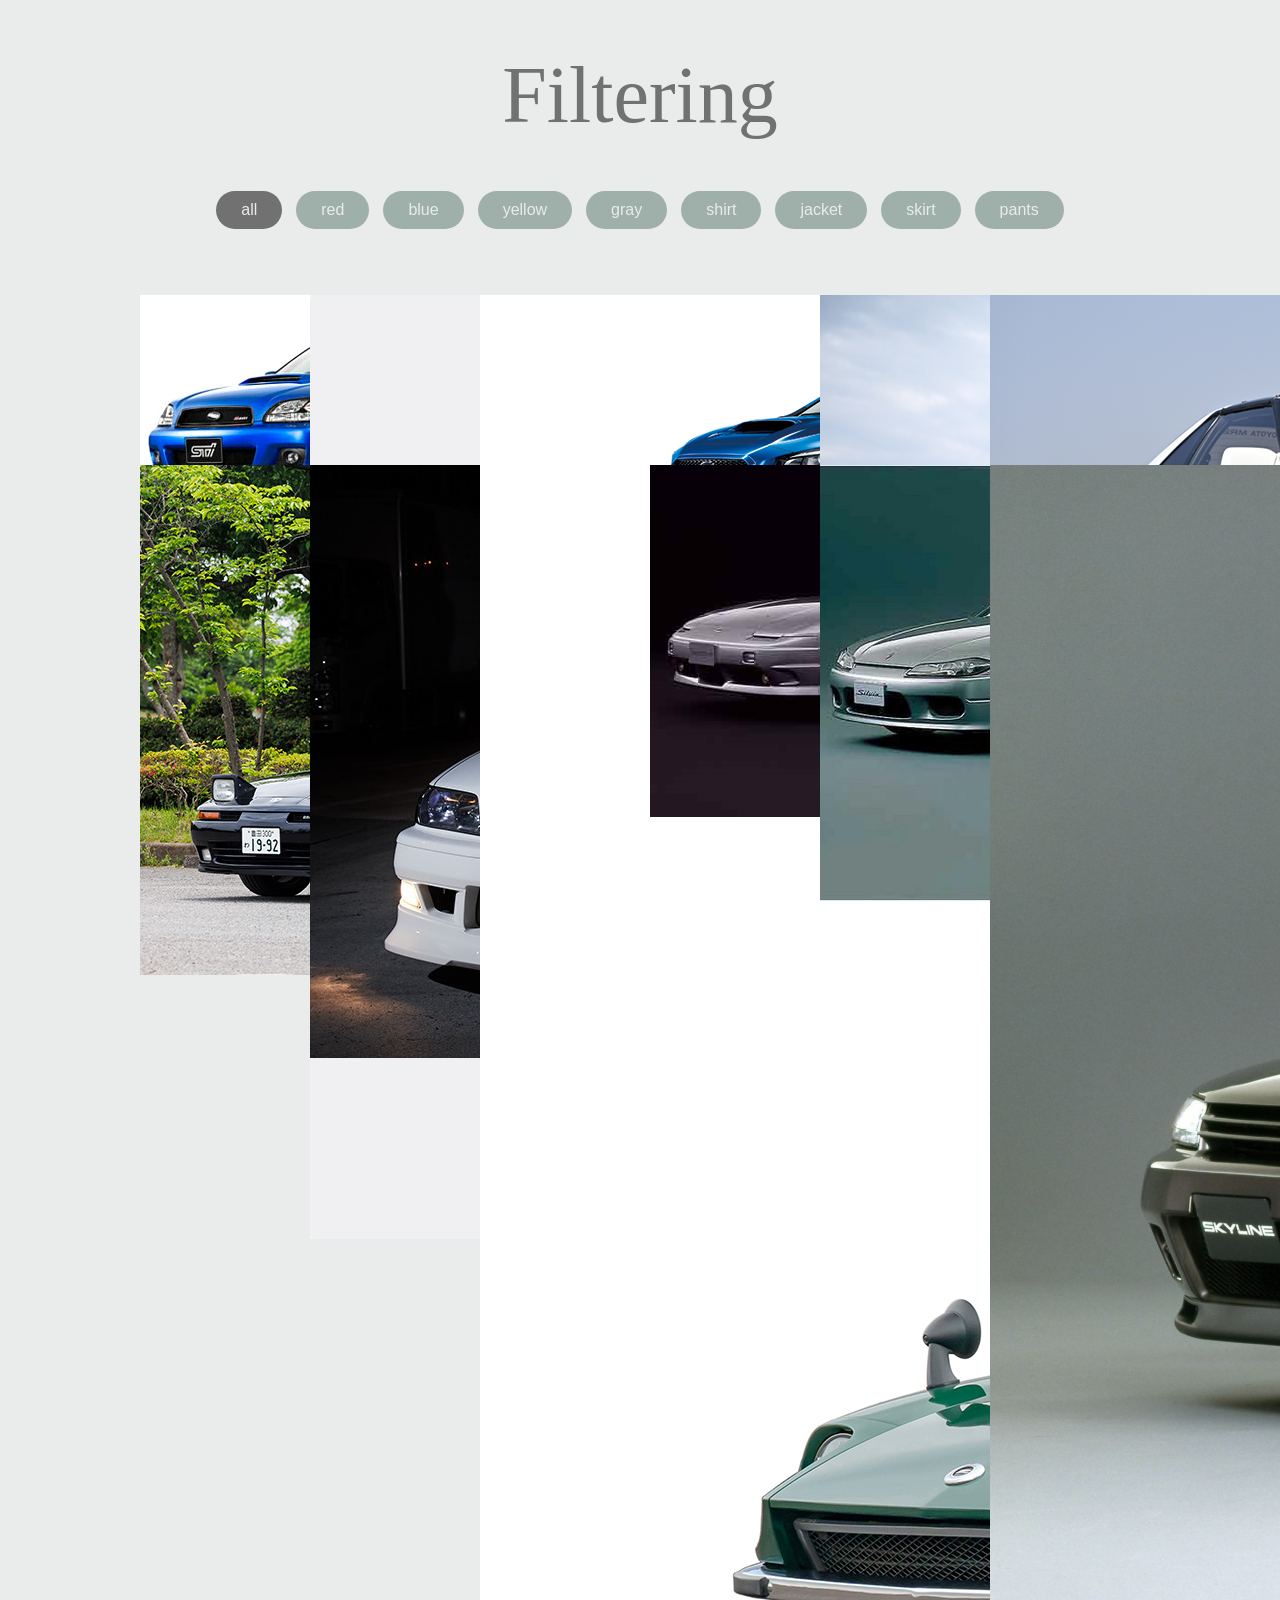
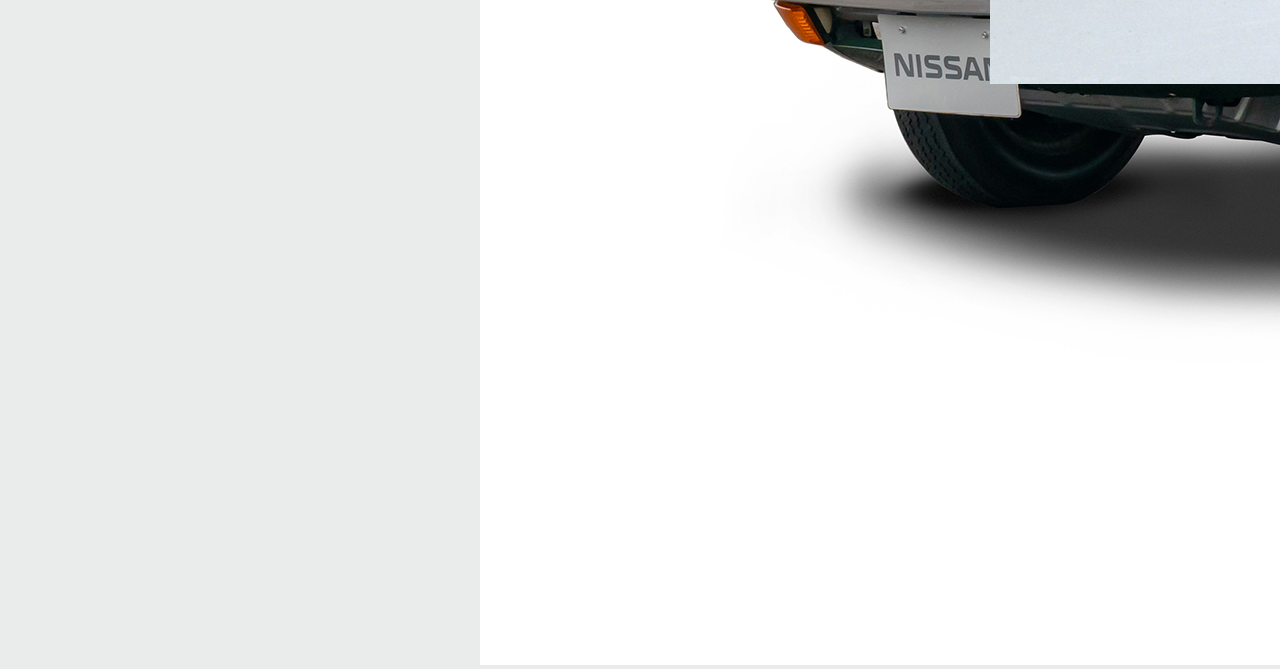
<file: 20250822-js/index.html>
<!doctype html>
<html lang="ja">

<head>
  <meta charset="utf-8">
  <title>フィルタリング</title>
  <link rel="stylesheet" href="style.css">
  <!-- jQuery本体 -->
  <script src="https://code.jquery.com/jquery-3.7.1.min.js"
    integrity="sha256-/JqT3SQfawRcv/BIHPThkBvs0OEvtFFmqPF/lYI/Cxo=" crossorigin="anonymous"></script>
</head>

<body>
  <div id="wrapper">
    <h1>Filtering</h1>

    <div id="buttons">
      <button value="all" class="current">all</button>
      <button value="red">red</button>
      <button value="blue">blue</button>
      <button value="yellow">yellow</button>
      <button value="gray">gray</button>
      <button value="shirt">shirt</button>
      <button value="jacket">jacket</button>
      <button value="skirt">skirt</button>
      <button value="pants">pants</button>
    </div><!-- /#buttons -->

    <ul id="list">
      <li class="red skirt">
        <img src="img/subaru_BE5.jpg" alt="item1">
      </li>
      <li class="red jacket">
        <img src="img/subaru_22b.jpg" alt="item2">
      </li>
      <li class="red shirt">
        <img src="img/subaru_GDB.jpg" alt="item3">
      </li>
      <li class="red skirt">
        <img src="img/subaru_VAB.jpg" alt="item4">
      </li>
      <li class="red pants">
        <img src="img/toyota_AE86.jpg" alt="item5">
      </li>
      <li class="red shirt">
        <img src="img/toyota_mr2.png" alt="item6">
      </li>
      <li class="red shirt">
        <img src="img/toyota_70supra.jpg" alt="item7">
      </li>
      <li class="red pants">
        <img src="img/toyota_Chaser.jpg" alt="item8">
      </li>
      <li class="red jacket">
        <img src="img/nissan_s30z.jpg" alt="item9">
      </li>
      <li class="red shirt">
        <img src="img/nissan_180sx.jpg" alt="item10">
      </li>
      <li class="red skirt">
        <img src="img/nissan_s15.jpg" alt="item11">
      </li>
      <li class="red jacket">
        <img src="img/nissan_R32.png" alt="item12">
      </li>
    </ul><!-- /#list -->
  </div><!-- /#wrapper -->

  <script src="script.js"></script>
</body>

</html>
</file>
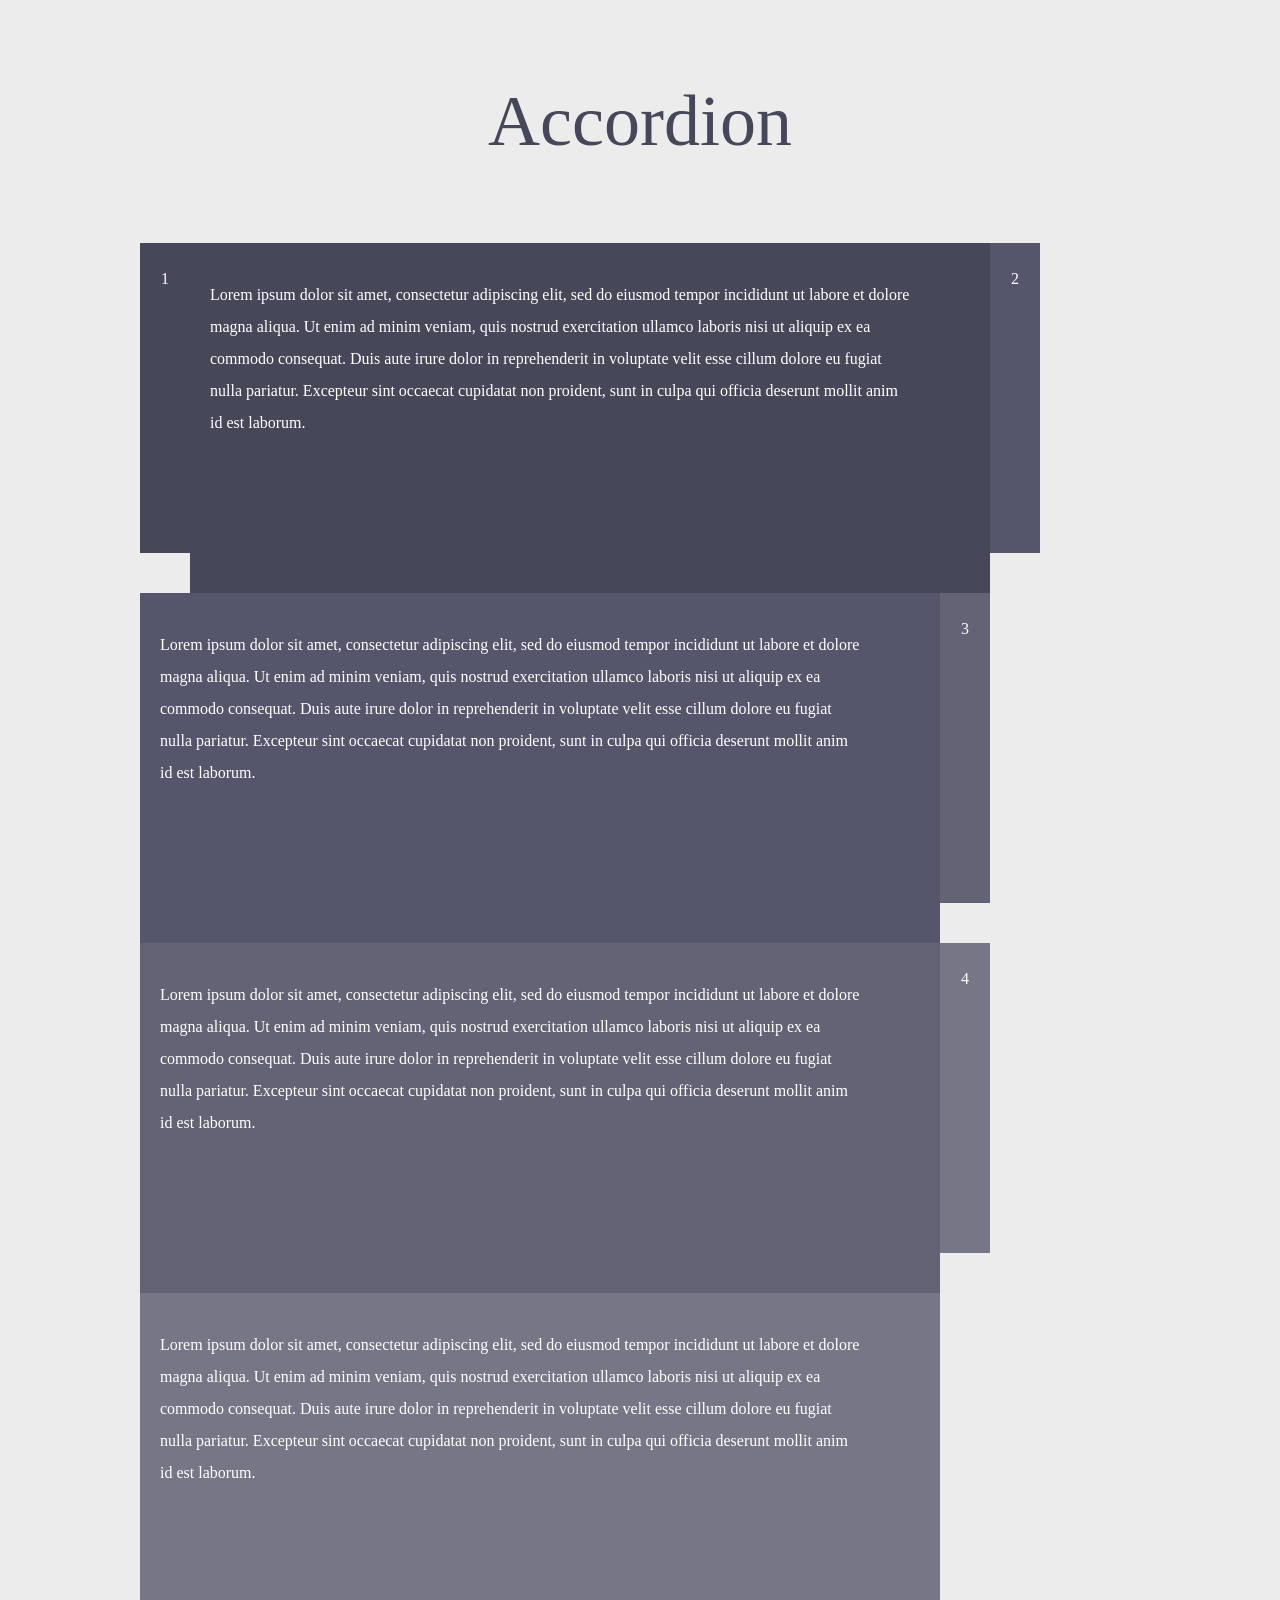
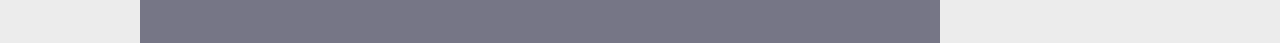
<file: 20250829/アコーディオン/index.html>
<!DOCTYPE html>
<html lang="ja">
<head>
  <meta charset="UTF-8">
  <title>アコーディオン</title>
  <link rel="stylesheet" href="style.css">
  <!-- jQuery本体 -->
<script src="https://code.jquery.com/jquery-3.7.1.min.js" integrity="sha256-/JqT3SQfawRcv/BIHPThkBvs0OEvtFFmqPF/lYI/Cxo=" crossorigin="anonymous"></script>
</head>
<body>
  <h1>Accordion</h1>

  <main>
    <dl>
      <!-- #acc1 -->
      <dt><a href="#acc1">1</a></dt>
      <dd id="acc1">
        <p>Lorem ipsum dolor sit amet, consectetur adipiscing elit, sed do eiusmod tempor incididunt ut labore et dolore magna aliqua. Ut enim ad minim veniam, quis nostrud exercitation ullamco laboris nisi ut aliquip ex ea commodo consequat. Duis aute irure dolor in reprehenderit in voluptate velit esse cillum dolore eu fugiat nulla pariatur. Excepteur sint occaecat cupidatat non proident, sunt in culpa qui officia deserunt mollit anim id est laborum.</p>
      </dd>

      <!-- #acc2 -->
      <dt><a href="#acc2">2</a></dt>
      <dd id="acc2">
        <p>Lorem ipsum dolor sit amet, consectetur adipiscing elit, sed do eiusmod tempor incididunt ut labore et dolore magna aliqua. Ut enim ad minim veniam, quis nostrud exercitation ullamco laboris nisi ut aliquip ex ea commodo consequat. Duis aute irure dolor in reprehenderit in voluptate velit esse cillum dolore eu fugiat nulla pariatur. Excepteur sint occaecat cupidatat non proident, sunt in culpa qui officia deserunt mollit anim id est laborum.</p>
      </dd>

      <!-- #acc3 -->
      <dt><a href="#acc3">3</a></dt>
      <dd id="acc3">
        <p>Lorem ipsum dolor sit amet, consectetur adipiscing elit, sed do eiusmod tempor incididunt ut labore et dolore magna aliqua. Ut enim ad minim veniam, quis nostrud exercitation ullamco laboris nisi ut aliquip ex ea commodo consequat. Duis aute irure dolor in reprehenderit in voluptate velit esse cillum dolore eu fugiat nulla pariatur. Excepteur sint occaecat cupidatat non proident, sunt in culpa qui officia deserunt mollit anim id est laborum.</p>
      </dd>

      <!-- #acc4 -->
      <dt><a href="#acc4">4</a></dt>
      <dd id="acc4">
        <p>Lorem ipsum dolor sit amet, consectetur adipiscing elit, sed do eiusmod tempor incididunt ut labore et dolore magna aliqua. Ut enim ad minim veniam, quis nostrud exercitation ullamco laboris nisi ut aliquip ex ea commodo consequat. Duis aute irure dolor in reprehenderit in voluptate velit esse cillum dolore eu fugiat nulla pariatur. Excepteur sint occaecat cupidatat non proident, sunt in culpa qui officia deserunt mollit anim id est laborum.</p>
      </dd>
    </dl>
  </main>

  <srcipt src="script.js"></script>
</body>
</html>
</file>
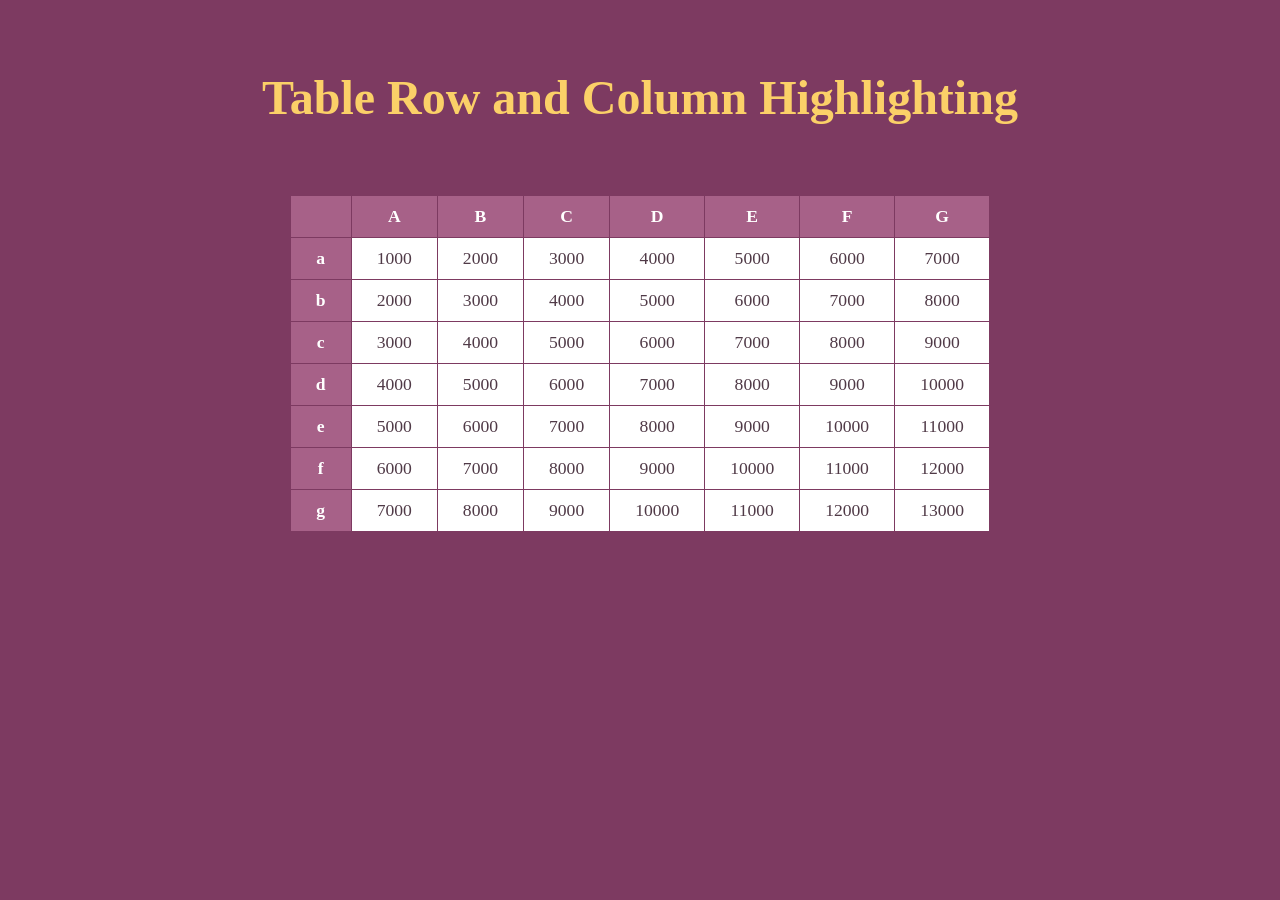
<file: 20250829/テーブルセルのハイライト/index.html>
<!DOCTYPE html>
<html lang="ja">
<head>
  <meta charset="UTF-8">
  <title>テーブルセルのハイライト</title>
  <link rel="stylesheet" href="style.css">
  <!-- jQuery本体 -->
<script src="https://code.jquery.com/jquery-3.7.1.min.js" integrity="sha256-/JqT3SQfawRcv/BIHPThkBvs0OEvtFFmqPF/lYI/Cxo=" crossorigin="anonymous"></script>
</head>
<body>
  <h1>Table Row and Column Highlighting</h1>
  <table>
    <tr>
      <th> </th>
      <th>A</th>
      <th>B</th>
      <th>C</th>
      <th>D</th>
      <th>E</th>
      <th>F</th>
      <th>G</th>
    </tr>
    <tr>
      <th>a</th>
      <td>1000</td>
      <td>2000</td>
      <td>3000</td>
      <td>4000</td>
      <td>5000</td>
      <td>6000</td>
      <td>7000</td>
    </tr>
    <tr>
      <th>b</th>
      <td>2000</td>
      <td>3000</td>
      <td>4000</td>
      <td>5000</td>
      <td>6000</td>
      <td>7000</td>
      <td>8000</td>
    </tr>
    <tr>
      <th>c</th>
      <td>3000</td>
      <td>4000</td>
      <td>5000</td>
      <td>6000</td>
      <td>7000</td>
      <td>8000</td>
      <td>9000</td>
    </tr>
    <tr>
      <th>d</th>
      <td>4000</td>
      <td>5000</td>
      <td>6000</td>
      <td>7000</td>
      <td>8000</td>
      <td>9000</td>
      <td>10000</td>
    </tr>
    <tr>
      <th>e</th>
      <td>5000</td>
      <td>6000</td>
      <td>7000</td>
      <td>8000</td>
      <td>9000</td>
      <td>10000</td>
      <td>11000</td>
    </tr>
    <tr>
      <th>f</th>
      <td>6000</td>
      <td>7000</td>
      <td>8000</td>
      <td>9000</td>
      <td>10000</td>
      <td>11000</td>
      <td>12000</td>
    </tr>
    <tr>
      <th>g</th>
      <td>7000</td>
      <td>8000</td>
      <td>9000</td>
      <td>10000</td>
      <td>11000</td>
      <td>12000</td>
      <td>13000</td>
    </tr>
  </table>

  <script src="script.js"></script>
</body>
</html>
</file>
<file: 20250822-js/style.css>
@charset "utf-8";
* {
  box-sizing: border-box;
}
body {
  background: #e9eceb;
}
#wrapper {
  width: 1000px;
  margin: 0 auto;
  text-align: center;
}

h1 {
  margin: 50px 0;
  color: #717171;
  font-size: 5em;
  font-weight: normal;
}

button {
  font-size: 1em;
  margin-right: 10px;
  display: block;
  color: #e9eceb;
  padding: 10px 25px;
  background: #9fafaa;
  border-radius: 20px;
  border: none;
  display: inline-block;
  cursor: pointer;
}
#buttons button:last-child {
  margin-right: 0;
}
button:focus {
  outline: none;
}
button:hover,
button.current {
  background: #717171;
}

#list {
  padding-top: 50px;
  padding-left: 0;
  display: flex;
  flex-wrap: wrap;
  gap: 20px;
  list-style: none;
}

#list li {
  width: 150px;
  height: 150px;
}

#list li.red {
  background: #d2334c;
}

#list li.blue {
  background: #404669;
}

#list li.yellow {
  background: #f7d139;
}

#list li.gray {
  background: #ccc;
}
</file>
<file: 20250829/アコーディオン/style.css>
@charset "utf-8";

* {
  box-sizing: border-box;
}

body {
  background: #ececec;
  color: #515151;
}

main {
  width: 1000px;
  margin: 0 auto;
  line-height: 2em;
  color: #fff;
}

h1 {
  text-align: center;
  font-size: 4.5em;
  font-weight: normal;
  margin: 80px 0;
  color: #47475a;
}

dt {
  float: left;
}

dd {
  float: left;
  width: 800px;
  height: 350px;
  overflow: hidden;
  margin: 0;
}

dt a {
  text-align: center;
  display: block;
  padding: 20px 0;
  width: 50px;
  height: 310px;
  color: #fff;
  text-decoration: none;
}

dt a:hover {
  background: #da7354;
}

dd p {
  padding: 20px;
  width: 740px;
}

/* #acc1の背景色 */
dt:nth-of-type(1),
dd:nth-of-type(1) {
  background: #47475a;
}

/* #acc2の背景色 */
dt:nth-of-type(2),
dd:nth-of-type(2) {
  background: #55556b;
}

/* #acc3の背景色 */
dt:nth-of-type(3),
dd:nth-of-type(3) {
  background: #636375;
}

/* #acc4の背景色 */
dt:nth-of-type(4),
dd:nth-of-type(4) {
  background: #767686;
}
</file>
<file: 20250829/テーブルセルのハイライト/style.css>
@charset "utf-8";

* {
  box-sizing: border-box;
}

body {
  background: #7d3a61;
  text-align: center;
}

h1 {
  margin: 70px 0;
  color: #fbd068;
  font-size: 3em;
  font-weight: bold;
}

table {
  margin: 0 auto;
  font-size: 1.1em;
  border-collapse: separate;
  border-spacing: 1px;
}

th,
td {
  padding: 10px 25px;
}

th {
  background: #a76188;
  color: #fff;
}

td {
  background: #fff;
  color: #503a47;
}

.target td,
td.target {
  background: #e8e8e8;
}
</file>
